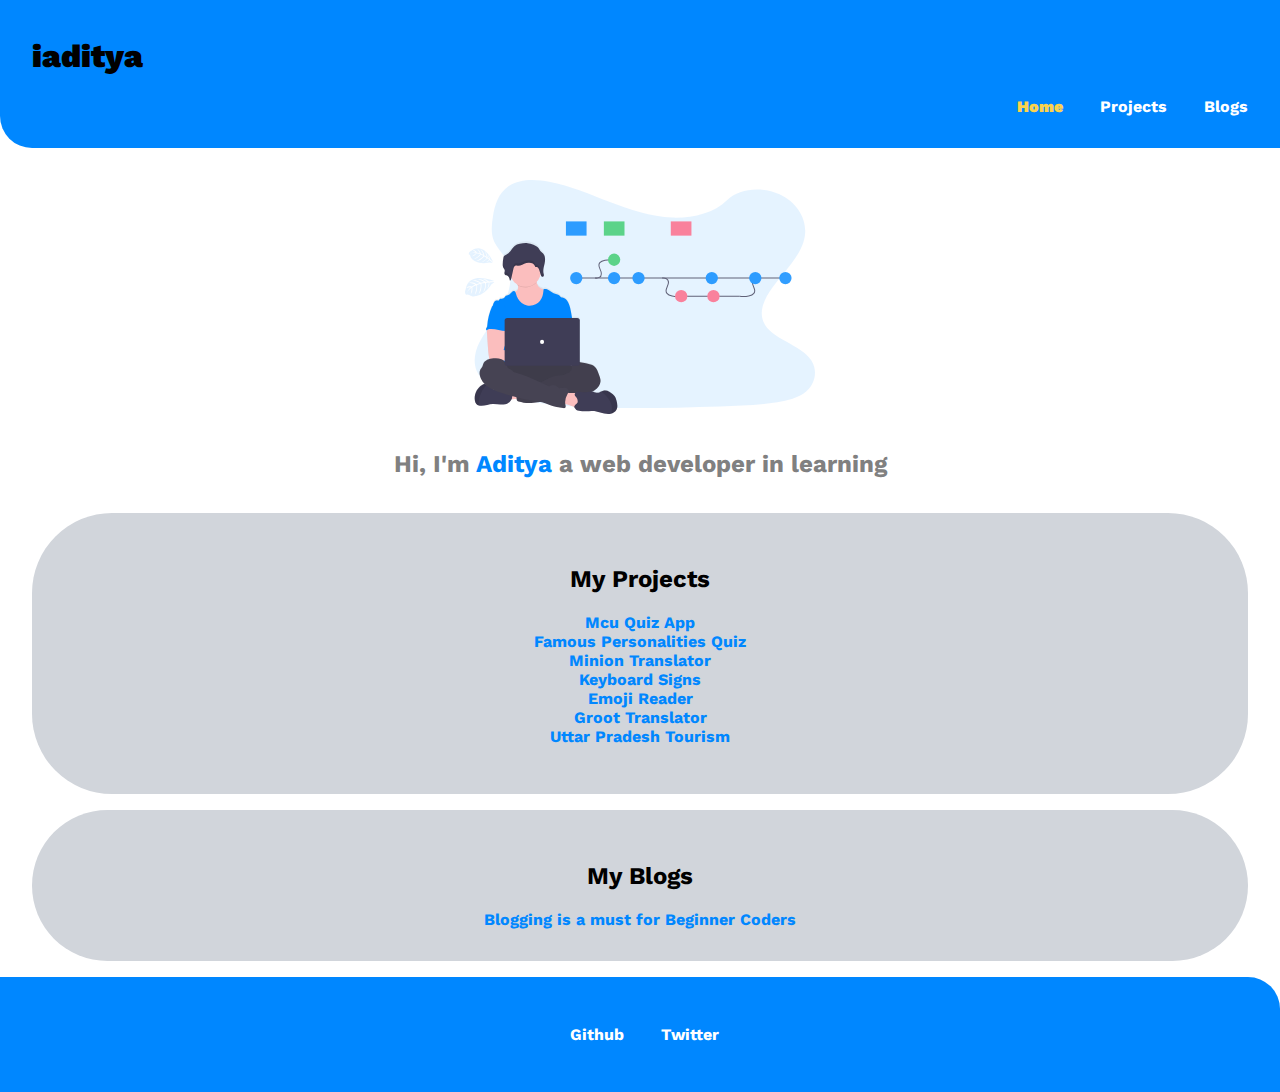
<file: index.html>
<!DOCTYPE html>
<html lang="en">
<head>
    <meta charset="UTF-8">
    <meta name="viewport" content="width= , initial-scale=1.0">
    <title>welcome to my portfolio </title>
    <link href="style.css" rel="stylesheet" />
</head>
<body>
    <!-- my nav bar -->
    <nav class='navigation container'>
        <H1><div class='nav-head'>iaditya</div></h1>
        <div class='nav-bar'>
        <ul class='list-non-bullet'>
           <li class='list-inline'><a class='link link-active' href="index.html">Home</a></li>
            <li class='list-inline'><a class='link' href="project.html">Projects</a></li>
            <li class='list-inline'><a class='link' href="blogs.html">Blogs</a></li>
        </ul>
        </div>
    </nav>
    <!--home image-->
    <div class='hero'>
    <img class='hero-image' src="images/hero1img.svg"/>
    </div>
    <!--header-->
    <header class='main-header'>
        <h2>Hi, I'm <span class='aditya'>Aditya</span> a web developer in learning</h2>
    </header>
    <div class='text-body'>
    <h2 class='center-text'>My Projects</h2>
   <!-- <div class='center-text'>sample text</div>-->
   <ul class='center-text list-non-bullet'>
       <li><a class='plink' href="https://repl.it/@Aditya6521/NeoGcamp-1st-Assignment-MCU-Quizz?embed=1&output=1">Mcu Quiz App</a></li>
       <li><a class='plink' href="https://repl.it/@Aditya6521/Practice-Assignment-1A-Final?embed=1&output=1">Famous Personalities Quiz</a></li>
       <li><a class='plink' href="https://iaditya-minion-translator.netlify.app/">Minion Translator</a></li>
       <li><a class='plink' href="https://9h6n0.csb.app/">Keyboard Signs</a></li>
       <li><a class='plink' href="https://yyn8p.csb.app/">Emoji Reader</a></li>
       <li><a class='plink' href="https://iaditya-groot.netlify.app/">Groot Translator</a></li>
       <li><a class='plink' href="https://7s44h.csb.app/">Uttar Pradesh Tourism</a></li>
   </ul>


    </div>
    <div class='text-body'>
    <h2 class='center-text'>My Blogs</h2>
    <div class='center-text'><a class='plink' href="https://adityasinghr15.medium.com/blogging-is-a-must-for-beginner-coders-3c274aa3626a"> Blogging is a must for Beginner Coders </a> </div> 
    </div>
    <!--footer-->
    <div class='footer'>
    <ul class='list-non-bullet'>
        <li class='list-inline'><a class='link' href="https://github.com/aditya6521">Github<a> </li>
        <li class='list-inline'><a class='link' href="https://twitter.com/aditya6521">Twitter<a> </li>
    </ul>
    </div>

</body>
</html>
</file>
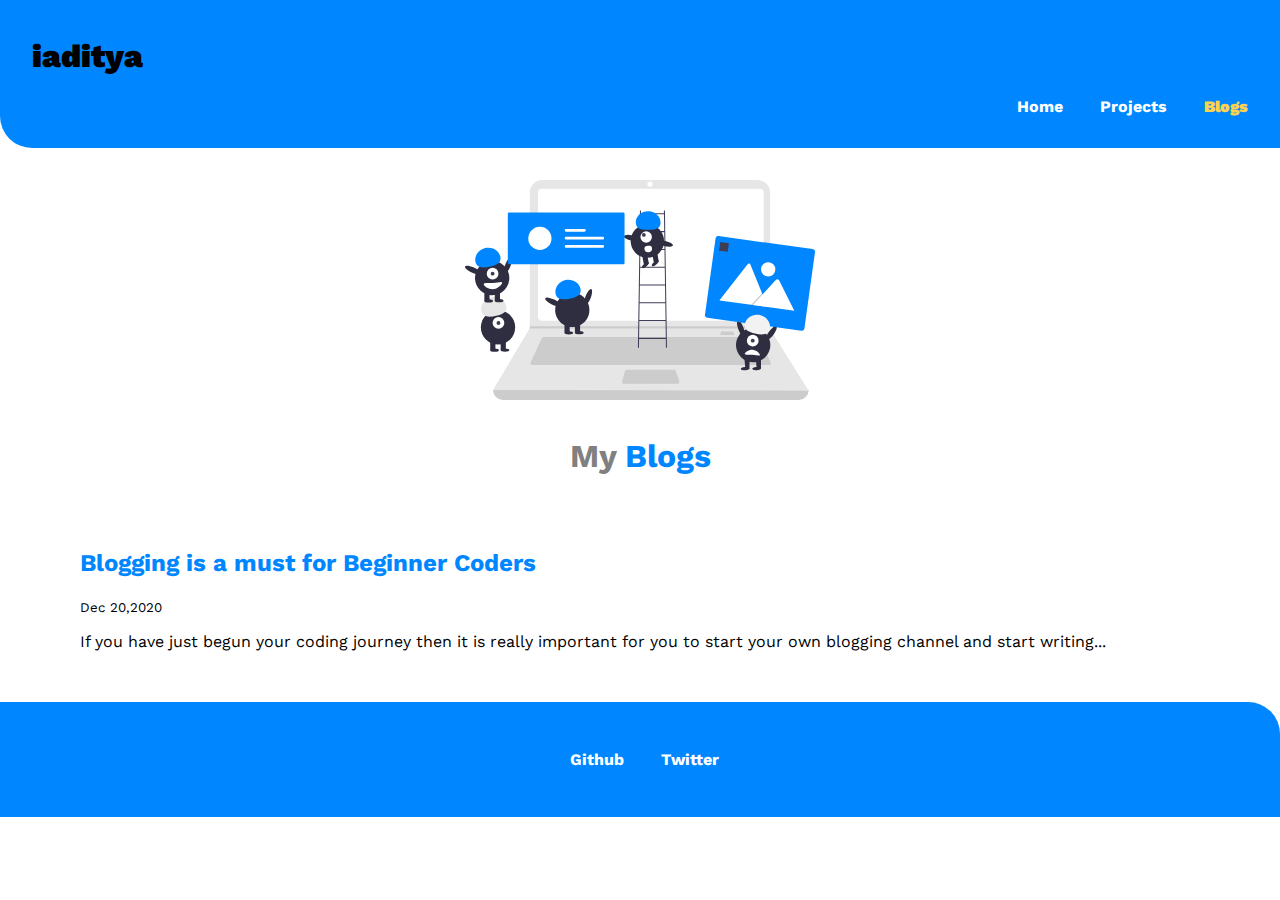
<file: blogs.html>
<!DOCTYPE html>
<html lang="en">
<head>
    <meta charset="UTF-8">
    <meta name="viewport" content="width=device-width, initial-scale=1.0">
    <title>my blogs</title>
    <link href="style.css" rel="stylesheet"/>
</head>
<body>
        <!-- my nav bar -->
        <nav class='navigation container'>
            <H1><div class='nav-head'>iaditya</div></h1>
            <div class='nav-bar'>
            <ul class='list-non-bullet'>
               <li class='list-inline'><a class='link' href="index.html">Home</a></li>
                <li class='list-inline'><a class='link' href="project.html">Projects</a></li>
                <li class='list-inline'><a class='link link-active' href="blogs.html">Blogs</a></li>
            </ul>
            </div>
        </nav>
 <!--project home image-->
 <div class='hero'>
    <img class='hero-image' src="images/blogsImg.svg"/>
    </div>
    <!--header-->
    <header class='main-header'>
        <h1>My <span class='aditya'>Blogs</span></h1>
    </header>
<!--blog listing-->
<div class='blog-container'>
    <h2><a class='link-blog' href="https://adityasinghr15.medium.com/blogging-is-a-must-for-beginner-coders-3c274aa3626a">Blogging is a must for Beginner Coders</a></h2>
    <small>Dec 20,2020</small>
    <p>If you have just begun your coding journey then it is really important for you to start your own blogging channel and start writing...</p><br>


   <!-- <h2><a class='link-blog' href="/">bb</a></h2>
    <small>date</small>
    <p>sample text</p><br>

    <h2><a class='link-blog' href="/">bb</a></h2>
    <small>date</small>
    <p>sample text</p><br> -->
</div>


        <!--footer-->
    <div class='footer'>
        <ul class='list-non-bullet'>
            <li class='list-inline'><a class='link' href="https://github.com/aditya6521">Github<a> </li>
            <li class='list-inline'><a class='link' href="https://twitter.com/aditya6521">Twitter<a> </li>
        </ul>
        </div>

</body>
</html>
</file>
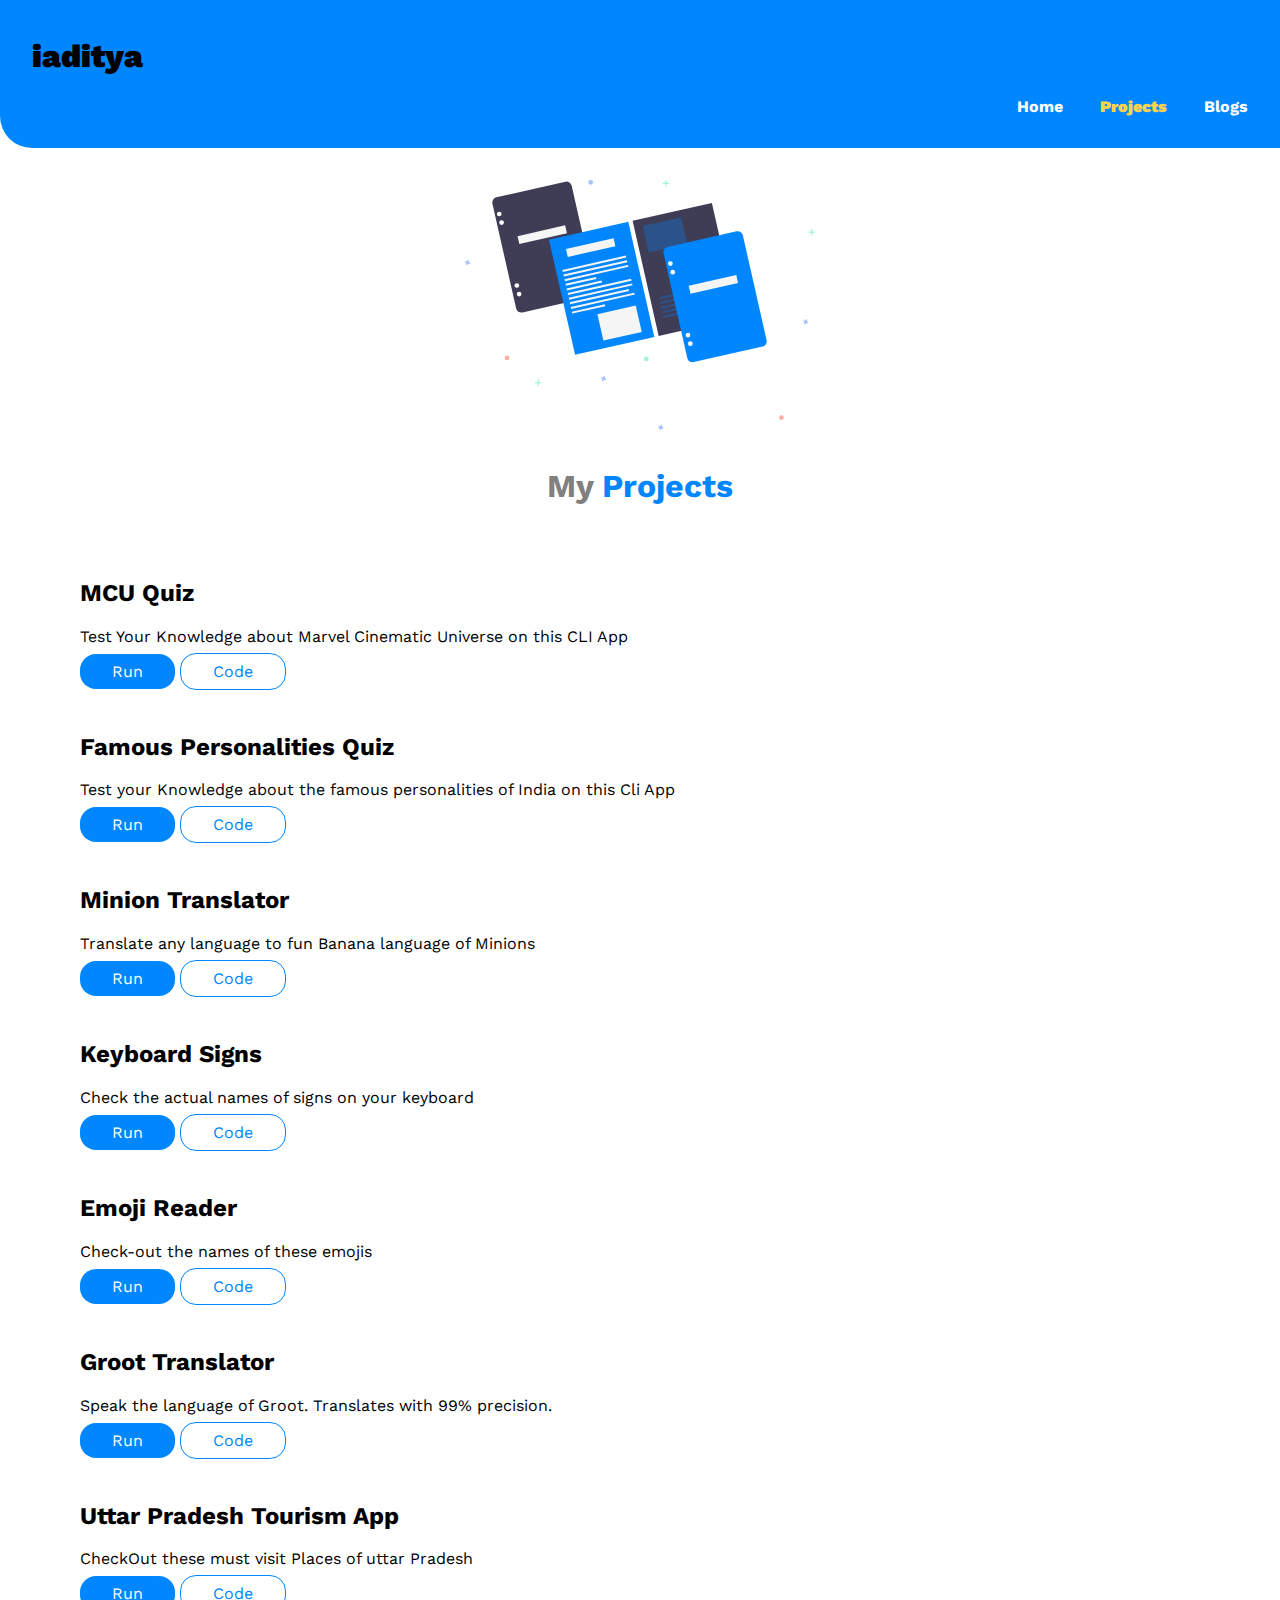
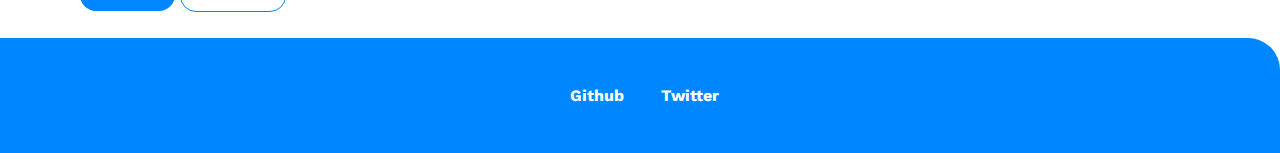
<file: project.html>
<!DOCTYPE html>
<html lang="en">
<head>
    <meta charset="UTF-8">
    <meta name="viewport" content="width=device-width, initial-scale=1.0">
    <title>my projects</title>
    <link href="style.css" rel="stylesheet"/>
</head>
<body>
        <!-- my nav bar -->
        <nav class='navigation container'>
            <H1><div class='nav-head'>iaditya</div></h1>
            <div class='nav-bar'>
            <ul class='list-non-bullet'>
               <li class='list-inline'><a class='link' href="index.html">Home</a></li>
                <li class='list-inline'><a class='link link-active' href="project.html">Projects</a></li>
                <li class='list-inline'><a class='link' href="blogs.html">Blogs</a></li>
            </ul>
            </div>
        </nav>
 <!--project home image-->
 <div class='hero'>
    <img class='hero-image' src="images/projectImg.svg"/>
    </div>
    <!--header-->
    <header class='main-header'>
        <h1>My <span class='aditya'>Projects</span></h1>
    </header>
<!--projects listing-->
    <div class='list-container containers'>
    <li class='list-non-bullet'>
        <h2>MCU Quiz </h2>
        <p>Test Your Knowledge about Marvel Cinematic Universe on this CLI App </p>
        <a class='link-primary link' href="https://repl.it/@Aditya6521/NeoGcamp-1st-Assignment-MCU-Quizz?embed=1&output=1">Run</a>
        <a class='link-secondry link' href="https://github.com/aditya6521/neog-camp-assignment1-cliAPP">Code</a>
    </li>
    </div>

    <div class='list-container containers'>
        <li class='list-non-bullet'>
            <h2>Famous Personalities Quiz</h2>
            <p> Test your Knowledge about the famous personalities of India on this Cli App </p>
            <a class='link-primary link' href="https://repl.it/@Aditya6521/Practice-Assignment-1A-Final?embed=1&output=1">Run</a>
            <a class='link-secondry link' href="https://github.com/aditya6521/neog-camp-assignment2-CLIapp">Code</a>
        </li>
        </div>

        <div class='list-container containers'>
            <li class='list-non-bullet'>
                <h2>Minion Translator</h2>
                <p> Translate any language to fun Banana language of Minions </p>
                <a class='link-primary link' href="https://iaditya-minion-translator.netlify.app/">Run</a>
                <a class='link-secondry link' href="https://github.com/aditya6521/javascript-practice">Code</a>
            </li>
            </div>

            <div class='list-container containers'>
                <li class='list-non-bullet'>
                    <h2>Keyboard Signs</h2>
                    <p> Check the actual names of signs on your keyboard </p>
                    <a class='link-primary link' href="https://9h6n0.csb.app/">Run</a>
                    <a class='link-secondry link' href="https://github.com/aditya6521/react-practiceAPP-keyboardSign">Code</a>
                </li>
                </div>

                <div class='list-container containers'>
                    <li class='list-non-bullet'>
                        <h2>Emoji Reader</h2>
                        <p> Check-out the names of these emojis </p>
                        <a class='link-primary link' href="https://yyn8p.csb.app/">Run</a>
                        <a class='link-secondry link' href="https://github.com/aditya6521/Emoji-reader-App">Code</a>
                    </li>
                    </div>

                    <div class='list-container containers'>
                        <li class='list-non-bullet'>
                            <h2>Groot Translator</h2>
                            <p> Speak the language of Groot. Translates with 99% precision. </p>
                            <a class='link-primary link' href="https://iaditya-groot.netlify.app/">Run</a>
                            <a class='link-secondry link' href="https://github.com/aditya6521/groot-translator">Code</a>
                        </li>
                        </div>

                        <div class='list-container containers'>
                            <li class='list-non-bullet'>
                                <h2>Uttar Pradesh Tourism App</h2>
                                <p> CheckOut these must visit Places of uttar Pradesh </p>
                                <a class='link-primary link' href="https://7s44h.csb.app/">Run</a>
                                <a class='link-secondry link' href="https://github.com/aditya6521/reactAPPfinal-UP-tourism">Code</a>
                            </li>
                            </div>

           <br> 


        <!--footer-->
    <div class='footer'>
        <ul class='list-non-bullet'>
            <li class='list-inline'><a class='link' href="https://github.com/aditya6521">Github<a> </li>
            <li class='list-inline'><a class='link' href="https://twitter.com/aditya6521">Twitter<a> </li>
        </ul>
        </div>

</body>
</html>
</file>
<file: style.css>
@import url('https://fonts.googleapis.com/css2?family=JetBrains+Mono:wght@200&family=Montserrat:ital@1&family=Russo+One&family=Work+Sans:wght@300&display=swap');

body{
    font-family: 'Work Sans', sans-serif;
    margin: 0rem;
}
:root{
    --primary-color:#0087ff;
    --bg-color:#D1D5DB;
}
.containers{
    padding: 1rem 1rem;
}
.navigation {
    background-color: var(--primary-color);
    padding:1rem;
    border-bottom-left-radius: 2rem;
}
.list-non-bullet{
    list-style:none;
}
.list-inline{
    font-weight: bold;
    display: inline;
    padding:1rem 1rem;
}
.link{
    text-decoration: none ;
    color:white;
}
.nav-bar{
    text-align: right;
}
.navigation .nav-head{
    font-weight: 900;
    padding-left: 1rem;
    
}
.navigation .nav-bar .link-active{
    font-weight: bolder;
    color: #FCD34D;
}

.hero{
    padding-top: 2rem;

}
.hero .hero-image{
    width: 350px;
    display:block;
    margin: auto;
}
.main-header{
    text-align: center;
    padding:1rem 1rem;
    color:gray;
}
.main-header .aditya{
    color: var(--primary-color);
}
.center-text{
    text-align: center;
    padding-inline-start:0px;

}
.text-body{
    background-color: var(--bg-color);
    padding: 2rem 2rem;
    border-radius: 5rem;
    margin-left: 2rem;
    margin-right: 2rem;
    margin-bottom: 1rem;
}
.footer {
    background-color: var(--primary-color);
    padding:2rem 2rem;
    border-top-right-radius: 2rem;
    text-align: center;
    margin: 0rem;
    padding-inline-start: 0px;
}
.plink {
    text-decoration: none;
    font-weight: bold;
    color: var(--primary-color);
}


  /* projects page */

  .text-body2{
    background-color: var(--bg-color);
    padding: 2rem 2rem;
    border-radius: 10rem;
    margin-left: 2rem;
    margin-right: 2rem;
    margin-bottom: 1rem;
  }

  .link-primary{
    background-color:var(--primary-color);
    padding: 0.5rem 0.5rem;
    padding-left: 2rem;
    padding-right: 2rem;
    border-radius:1rem;
    color:white;
    
}
  .link-secondry{
    color:var(--primary-color);
    padding: 0.5rem 0.5rem;
    padding-left: 2rem;
    padding-right: 2rem;
    border-radius:1rem;
    border:1px solid var(--primary-color);
  }
  .list-container{
      padding: 1rem 1rem;
      margin-left: 4rem;
  }
  
  /* blog page */

  .blog-container{
      margin-left: 4rem;
      margin-right: 4rem;
      padding:1rem;
  }
  .link-blog{
      text-decoration: none;
      color: var(--primary-color);
  }
</file>
